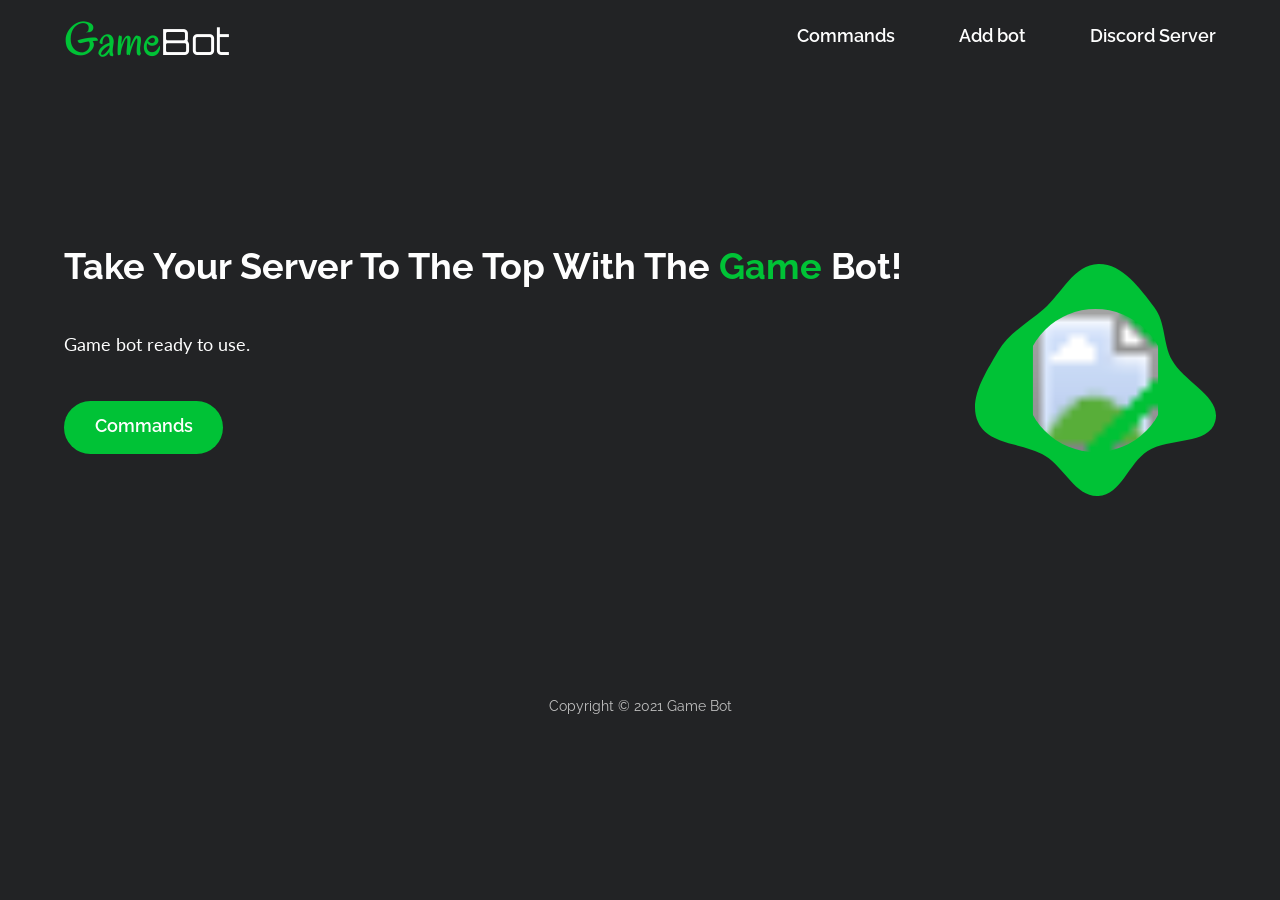
<file: index.html>
<!DOCTYPE html>

<html lang="tr">
  
<head>
<meta charset="UTF-8"/>
<meta name="viewport" content="width=device-width, initial-scale=1.0"/>
  
<link href="https://fonts.googleapis.com/css2?family=Oregano&display=swap" rel="stylesheet"/>
<link href="https://fonts.googleapis.com/css2?family=Orbitron&family=Oregano&display=swap" rel="stylesheet"/>
<link href="https://fonts.googleapis.com/css2?family=Raleway:wght@600;700&display=swap" rel="stylesheet"/>
<link href="https://fonts.googleapis.com/css2?family=Lato&display=swap" rel="stylesheet"/>
  
<link rel="icon" href="https://cdn.discordapp.com/attachments/744239627715477664/752887786968711168/129eb7d6ef42e6d2577fc18eaa3379c8.png">  
  
<link rel="stylesheet" href="reset.css"/>
<link rel="stylesheet" href="style.css"/>
  
<title>Game Bot</title>
  
</head>

<body>
  
<header class="head">
  
<div class="head__wrapper">
  
<a href="index.html" class="logo">
  
<div class="logo__full">
  
<span class="logo__1">Game</span><span class="logo__2">Bot</span>
  
</div>
</a>

<nav class="navigation">
  
<ul class="navigation__list">
  
<li class="navigation__list navigation__list--item"></li>
<a class="navigation__list--link" href="commands.html">Commands</a>
  
<li class="navigation__list navigation__list--item"></li>
<a class="navigation__list--link" href="add-bot.html">Add bot</a>  
  
<li class="navigation__list navigation__list--item"></li>
<a class="navigation__list--link" href="support-server.html">Discord Server</a>
       
</ul>
  
</nav>
  
</div>
  
</header>

<main class="main">
  
<div class="main__content">
  
<header>
  
<h1 class="title"> Take Your Server To The Top With The <span class="title__huj">Game</span> Bot!</h1>
  
</header>
  
<article>
  
<h2 class="description description--landing">Game bot ready to use.</h2>
  
</article>

<a href="commands.html" class="cta">
  
<p class="cta__link">Commands</p>
  
</a>
  
</div>

<section class="main-features main-features__papieska">
<article>
  
<div class="rarepope">
  
<svg width="241" height="232" viewBox="0 0 241 232" fill="none" xmlns="" xmlns:xlink="">

<path fill-rule="evenodd" clip-rule="evenodd" d="M123.327 0.00520439C147.514 -0.409318 164.583 24.0224 179.238 43.1374C190.811 58.2333 187.851 79.0926 196.807 95.8521C208.915 118.509 246.818 132.486 240.239 157.29C233.806 181.544 193.881 173.403 172.64 186.971C153.394 199.264 146.182 230.847 123.327 231.969C100.618 233.084 89.6932 203.846 70.3405 191.993C48.4509 178.586 13.6359 181.663 3.12981 158.35C-7.24867 135.32 10.4558 109.098 23.1287 87.2304C33.7616 68.8828 52.7718 58.9841 68.8013 45.03C87.0224 29.1682 99.1007 0.420398 123.327 0.00520439Z" fill="#00C236"/>
            
<rect x="49" y="45" width="143" height="143" rx="71.5" fill="url(#pattern0)"/>        
<defs>
           
<pattern id="pattern0" patternContentUnits="objectBoundingBox" width="1" height="1">
            
<use xlink:href="#image0" transform="scale(0.00892857)"/>
</pattern>
          
<image id="image0" width="112" height="112" xlink:href="https://cdn.discordapp.com/attachments/744239627715477664/752887786968711168/129eb7d6ef42e6d2577fc18eaa3379c8.png"></image>
          
</defs>
            
</svg>
        
</div>   
  
</article>
  
</section>
  
</main>

<footer class="footer">Copyright © 2021 Game Bot</footer>
  
</body>
  
<script src="main.js"></script>
  
</html>
</file>
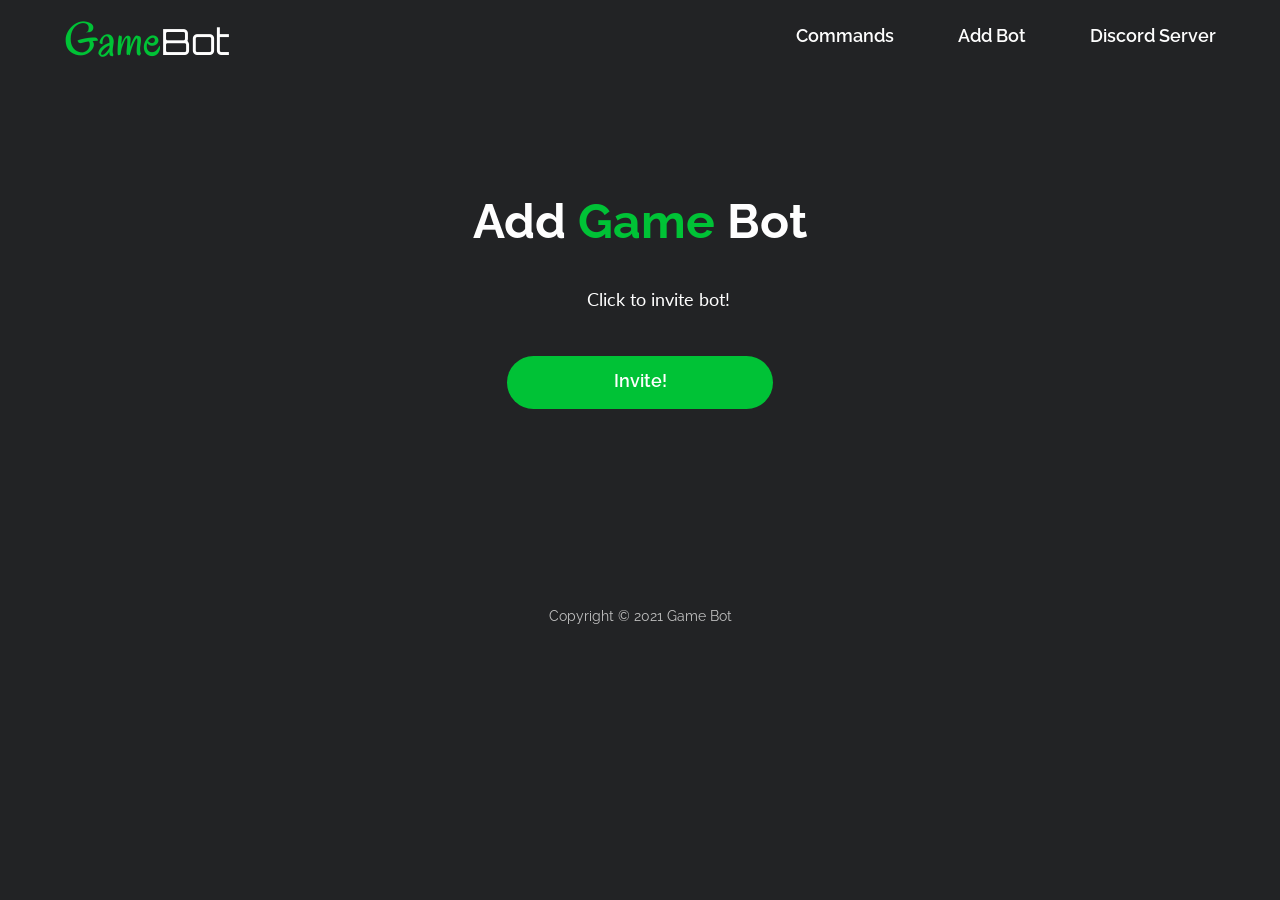
<file: add-bot.html>
<!DOCTYPE html>

<html lang="tr">
  
<head>
    
<meta charset="UTF-8" />
    
<meta name="viewport" content="width=device-width, initial-scale=1.0" />
    
<link href="https://fonts.googleapis.com/css2?family=Oregano&display=swap" rel="stylesheet"/>
<link href="https://fonts.googleapis.com/css2?family=Orbitron&family=Oregano&display=swap" rel="stylesheet"/>
<link href="https://fonts.googleapis.com/css2?family=Raleway:wght@600;700&display=swap" rel="stylesheet"/>
<link href="https://fonts.googleapis.com/css2?family=Lato&display=swap" rel="stylesheet"/>
  
<link rel="stylesheet" href="reset.css" />
<link rel="stylesheet" href="style.css" />
  
<title>Game Bot</title>
  
</head>

<body>
  
<header class="head">
  
<div class="head__wrapper">
      
<a href="index.html" class="logo">
        
<div class="logo__full">
          
<span class="logo__1">Game</span><span class="logo__2">Bot</span>
        
</div>
  
</a>

<nav class="navigation">
  
<ul class="navigation__list">
  
<li class="navigation__list navigation__list--item"></li>
<a class="navigation__list--link" href="commands.html">Commands</a>
  
<li class="navigation__list navigation__list--item"></li>
<a class="navigation__list--link" href="add-bot.html">Add Bot</a>  
  
<li class="navigation__list navigation__list--item"></li>
<a class="navigation__list--link" href="support-server.html">Discord Server</a>
  
</ul>
  
</nav>
  
</div>
  
</header>

<main class="main-404">
  
<div class="main-404__content">
  
<header>
  
<h1 class="title title-404">Add <span class="title__huj title__huj-404">Game</span> Bot</h1>

</header>
        
<article> 
  
<h2 class="description description-404">Click to invite bot!</h2>

</article>

<a href="https://discord.com/oauth2/authorize?client_id=835897864265269278&scope=bot&permissions=0" class="cta-404">
  
<p class="cta__link">Invite!</p>
  
</a>
        
</div>
      
</main>

<footer class="footer">Copyright © 2021 Game Bot</footer>

</body>

</html>
</file>
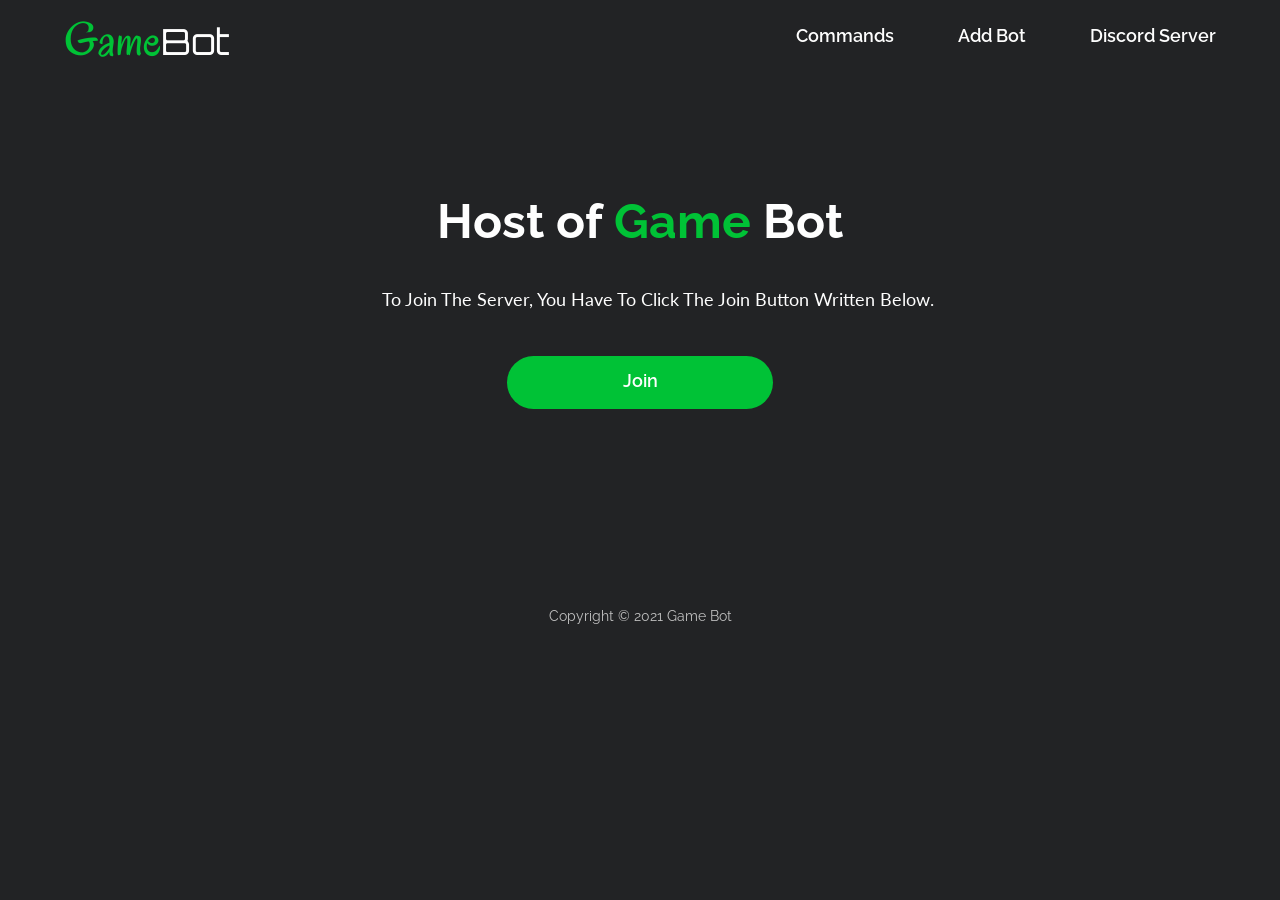
<file: bot.html>
<!DOCTYPE html>

<html lang="tr">
  
<head>
    
<meta charset="UTF-8" />
    
<meta name="viewport" content="width=device-width, initial-scale=1.0" />
    
<link href="https://fonts.googleapis.com/css2?family=Oregano&display=swap" rel="stylesheet"/>
<link href="https://fonts.googleapis.com/css2?family=Orbitron&family=Oregano&display=swap" rel="stylesheet"/>
<link href="https://fonts.googleapis.com/css2?family=Raleway:wght@600;700&display=swap" rel="stylesheet"/>
<link href="https://fonts.googleapis.com/css2?family=Lato&display=swap" rel="stylesheet"/>
  
<link rel="stylesheet" href="reset.css" />
<link rel="stylesheet" href="style.css" />
  
<title>Game Bot</title>
  
</head>

<body>
  
<header class="head">
  
<div class="head__wrapper">
      
<a href="index.html" class="logo">
        
<div class="logo__full">
          
<span class="logo__1">Game</span><span class="logo__2">Bot</span>
        
</div>
  
</a>

<nav class="navigation">
  
<ul class="navigation__list">
  
<li class="navigation__list navigation__list--item"></li>
<a class="navigation__list--link" href="commands.html">Commands</a>
  
<li class="navigation__list navigation__list--item"></li>
<a class="navigation__list--link" href="add-bot.html">Add Bot</a>  
  
<li class="navigation__list navigation__list--item"></li>
<a class="navigation__list--link" href="support-server.html">Discord Server</a>
  
</ul>
  
</nav>
  
</div>
  
</header>

<main class="main-404">
  
<div class="main-404__content">
  
<header>
  
<h1 class="title title-404">Host of <span class="title__huj title__huj-404">Game</span> Bot</h1>

</header>
        
<article> 
  
<h2 class="description description-404">To Join The Server, You Have To Click The Join Button Written Below.</h2>

</article>

<a href="https://discord.gg/fVuf7sB29a" class="cta-404">
  
<p class="cta__link">Join</p>
  
</a>
        
</div>
      
</main>

<footer class="footer">Copyright © 2021 Game Bot</footer>

</body>

</html>
</file>
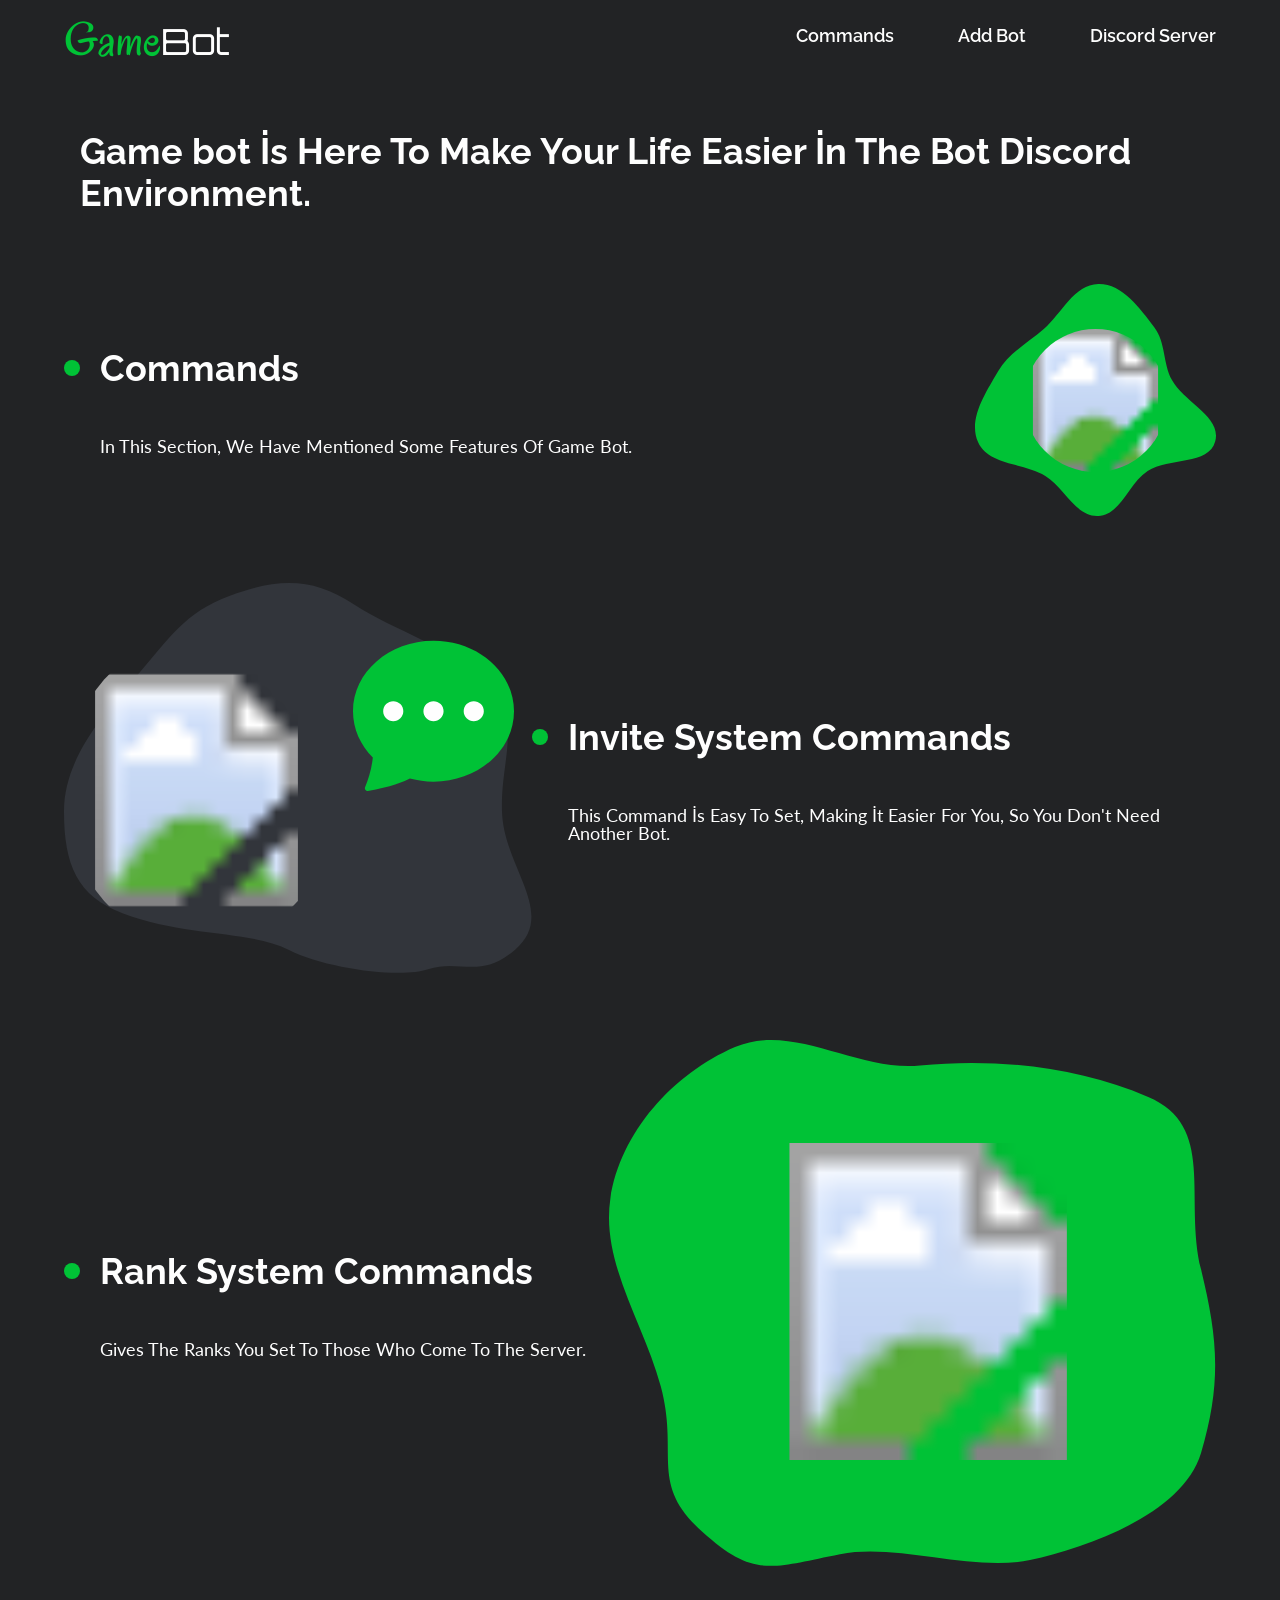
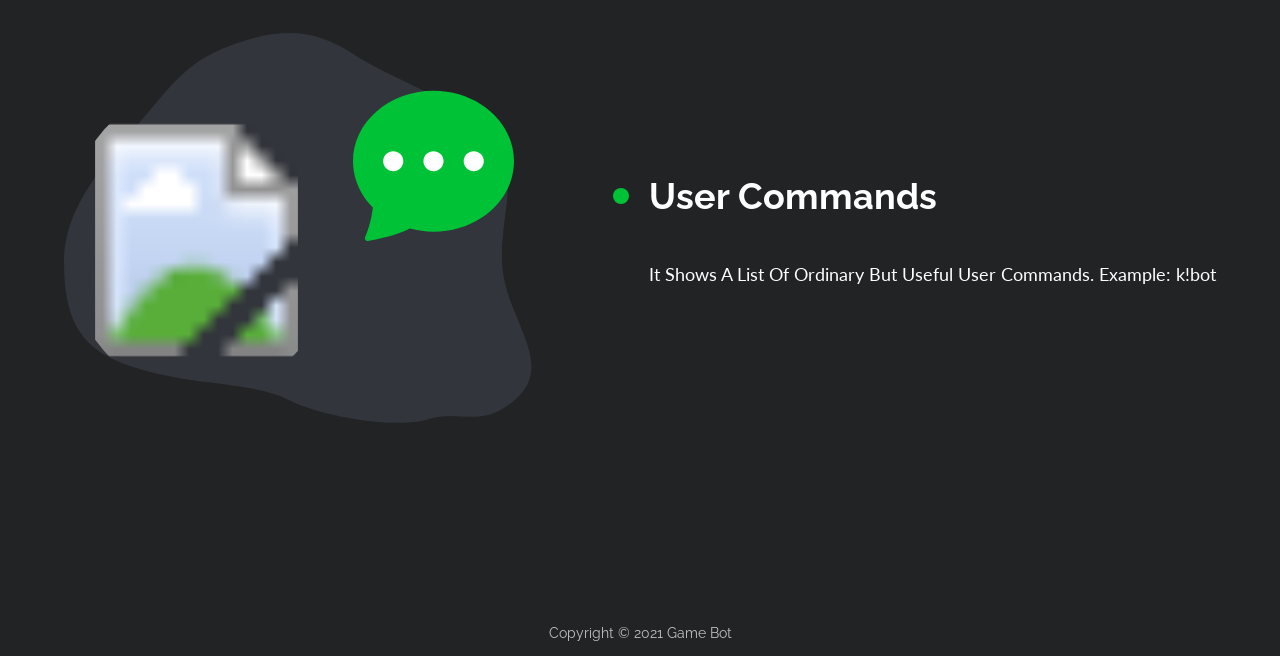
<file: commands.html>
<!DOCTYPE html>

<html lang="tr">
  
<head>
  
<meta charset="UTF-8"/>
<meta name="viewport" content="width=device-width, initial-scale=1.0"/>
  
<link href="https://fonts.googleapis.com/css2?family=Oregano&display=swap" rel="stylesheet"/>
<link href="https://fonts.googleapis.com/css2?family=Orbitron&family=Oregano&display=swap" rel="stylesheet"/>
<link href="https://fonts.googleapis.com/css2?family=Raleway:wght@600;700&display=swap" rel="stylesheet"/>
<link href="https://fonts.googleapis.com/css2?family=Lato&display=swap" rel="stylesheet"/>
  
<link rel="stylesheet" href="reset.css" />
<link rel="stylesheet" href="style.css" />
  
<title>Commands</title>
  
</head>

<body>
  
<header class="head">
  
<div class="head__wrapper">
  
<a href="index.html" class="logo">
  
<div class="logo__full">
  
<span class="logo__1">Game</span><span class="logo__2">Bot</span>
  
</div>
  
</a>

<nav class="navigation">
  
<ul class="navigation__list">
  
<li class="navigation__list navigation__list--item"></li>
<a class="navigation__list--link" href="commands.html">Commands</a>
  
<li class="navigation__list navigation__list--item"></li>
<a class="navigation__list--link" href="add-bot.html">Add Bot</a>  
  
<li class="navigation__list navigation__list--item"></li>
<a class="navigation__list--link" href="support-server.html">Discord Server</a>
  
</ul>
  
</nav>
  
</div>
  
</header>

<main class="main main-features main-features--fix">
  
<section class="main-features__header">
  
<header class="title-container">  
  
<h1 class="title title--blob">Game bot İs Here To Make Your Life Easier İn The Bot Discord Environment.</h1>
  
</header>
  
</section>
  
<section class="main-features main-features__papieska">
<article>
  
<div class="main-features__title">
  
<svg class="dot" width="16" height="16" viewBox="0 0 16 16" fill="none" xmlns="">
  
<circle cx="8" cy="8" r="8" fill="#00C236"/>
  
</svg>
  
<h1 class="title">Commands</h1>
</div>
  
<h2 class="description">In This Section, We Have Mentioned Some Features Of Game Bot.</h2>
</article>
  
<div class="rarepope">
  
<svg width="241" height="232" viewBox="0 0 241 232" fill="none" xmlns="" xmlns:xlink="">

<path fill-rule="evenodd" clip-rule="evenodd" d="M123.327 0.00520439C147.514 -0.409318 164.583 24.0224 179.238 43.1374C190.811 58.2333 187.851 79.0926 196.807 95.8521C208.915 118.509 246.818 132.486 240.239 157.29C233.806 181.544 193.881 173.403 172.64 186.971C153.394 199.264 146.182 230.847 123.327 231.969C100.618 233.084 89.6932 203.846 70.3405 191.993C48.4509 178.586 13.6359 181.663 3.12981 158.35C-7.24867 135.32 10.4558 109.098 23.1287 87.2304C33.7616 68.8828 52.7718 58.9841 68.8013 45.03C87.0224 29.1682 99.1007 0.420398 123.327 0.00520439Z" fill="#00C236"/>
            
<rect x="49" y="45" width="143" height="143" rx="71.5" fill="url(#pattern0)"/>        
<defs>
           
<pattern id="pattern0" patternContentUnits="objectBoundingBox" width="1" height="1">
            
<use xlink:href="#image0" transform="scale(0.00892857)"/>
</pattern>
          
<image id="image0" width="112" height="112" xlink:href="https://cdn.discordapp.com/attachments/744239627715477664/752887786968711168/129eb7d6ef42e6d2577fc18eaa3379c8.png"></image>
          
</defs>
            
</svg>
        
</div>   
      
</section>
      
<section class="main-features main-features__8ball">    
<article>
          
<div class="main-features__title">
            
<svg class="dot" width="16" height="16" viewBox="0 0 16 16" fill="none" xmlns="">
              
<circle cx="8" cy="8" r="8" fill="#00C236"/>           
</svg>
            
<h1 class="title">Invite System Commands</h1>         
</div>
          
<h2 class="description">This Command İs Easy To Set, Making İt Easier For You, So You Don't Need Another Bot.</h2>
</article>
        
<div class="peepo8ball">
          
<svg width="468" height="390" viewBox="0 0 468 390" fill="none" xmlns="" xmlns:xlink="">
            
<path fill-rule="evenodd" clip-rule="evenodd" d="M438 228.548C439.58 284.477 493.703 330.445 451.111 366.677C415.164 397.256 396.431 375.321 364 386.253C337.3 395.253 263.5 386.253 224.5 366.677C185.501 347.1 122 354.253 58.5001 330.253C12.9524 313.038 0.0142089 281.532 8.15626e-05 228.548C-0.0140458 175.559 38.8644 132.097 73.5346 92.0571C105.517 55.1208 120.221 29.7582 166 12.7528C213.439 -4.86919 248.394 -6.31805 290.5 21.7526C329.5 47.7526 390.209 64.126 423 102.253C459.4 144.574 436.423 172.723 438 228.548Z" fill="#32353B"/>
            
<rect x="309.125" y="108.065" width="130.812" height="40.25" fill="#FEFEFE"/>
            
<path fill-rule="evenodd" clip-rule="evenodd" d="M450 128.19C450 167.092 413.956 198.628 369.5 198.628C361.527 198.639 353.587 197.603 345.883 195.549C340.007 198.527 326.513 204.243 303.812 207.966C301.8 208.288 300.27 206.195 301.065 204.323C304.627 195.911 307.847 184.701 308.813 174.478C296.486 162.101 289 145.9 289 128.19C289 89.2887 325.044 57.7529 369.5 57.7529C413.956 57.7529 450 89.2887 450 128.19ZM339.312 128.19C339.312 130.859 338.252 133.419 336.365 135.306C334.478 137.193 331.919 138.253 329.25 138.253C326.581 138.253 324.022 137.193 322.135 135.306C320.248 133.419 319.188 130.859 319.188 128.19C319.188 125.522 320.248 122.962 322.135 121.075C324.022 119.188 326.581 118.128 329.25 118.128C331.919 118.128 334.478 119.188 336.365 121.075C338.252 122.962 339.312 125.522 339.312 128.19ZM379.562 128.19C379.562 130.859 378.502 133.419 376.615 135.306C374.728 137.193 372.169 138.253 369.5 138.253C366.831 138.253 364.272 137.193 362.385 135.306C360.498 133.419 359.438 130.859 359.438 128.19C359.438 125.522 360.498 122.962 362.385 121.075C364.272 119.188 366.831 118.128 369.5 118.128C372.169 118.128 374.728 119.188 376.615 121.075C378.502 122.962 379.562 125.522 379.562 128.19ZM409.75 138.253C412.419 138.253 414.978 137.193 416.865 135.306C418.752 133.419 419.812 130.859 419.812 128.19C419.812 125.522 418.752 122.962 416.865 121.075C414.978 119.188 412.419 118.128 409.75 118.128C407.081 118.128 404.522 119.188 402.635 121.075C400.748 122.962 399.688 125.522 399.688 128.19C399.688 130.859 400.748 133.419 402.635 135.306C404.522 137.193 407.081 138.253 409.75 138.253Z" fill="#00C236"/>
            
<ellipse cx="137" cy="207.253" rx="137" ry="156.5" fill="url(#pattern1)"/>
<defs>
            
<pattern id="pattern1" patternContentUnits="objectBoundingBox" width="1" height="1">
            
<use href="#image1" transform="translate(-0.0875912 0.129771) scale(0.00872012 0.00763359)"/>
</pattern>
            
<image id="image1" width="131" height="97" href="https://cdn.glitch.com/68643ca2-c760-48c9-a3ad-e156d298c81a%2Finvite.PNG?v=1599573262860"></image>

</defs>
            
</svg>
        
</div>
      
</section>
      
<section class="main-features main-features__daily">
<article>
          
<div class="main-features__title">
            
<svg class="dot" width="16" height="16" viewBox="0 0 16 16" fill="none" xmlns="">
              
<circle cx="8" cy="8" r="8" fill="#00C236"/>
</svg>
            
<h1 class="title">Rank System Commands</h1>
</div>
          
<h2 class="description">Gives The Ranks You Set To Those Who Come To The Server.</h2>
</article>
        
<div class="daily">
          
<svg width="607" height="526" viewBox="0 0 607 526" fill="none" xmlns="" xmlns:xlink="">
            
<path fill-rule="evenodd" clip-rule="evenodd" d="M311.158 25.5385C387.206 17.7446 469.042 27.0411 539.215 56.9206C607.476 85.9862 574.755 158.124 592.024 229.317C608.054 295.405 613.5 340.802 592.024 413C574.116 473.204 479.5 507.5 421 520C363.493 532.288 288.905 502.759 230.992 514.146C161.45 527.819 145.288 538.645 93 491.5C39.76 443.497 70.2326 414.937 51.7454 346.247C34.9218 283.737 -8.16334 222.761 1.35776 158.779C11.1733 92.8177 63.9538 33.7783 126.027 7.08153C184.288 -17.9756 247.918 32.0197 311.158 25.5385Z" fill="#00C236"/>
            
<rect x="71" y="103" width="495" height="317" rx="8" fill="url(#pattern2)"/>
<defs>
            
<pattern id="pattern2" patternContentUnits="objectBoundingBox" width="1" height="1">
            
<use href="#image2" transform="scale(0.00233724 0.00364964)"/>
</pattern>
            
<image id="image2" width="429" height="274" href="https://cdn.glitch.com/68643ca2-c760-48c9-a3ad-e156d298c81a%2Frank.PNG?v=1599573719173" ></image>
            
</defs>
            
</svg>
        
</div>
      
</section>
      
<section class="main-features main-features__8ball">    
<article>
          
<div class="main-features__title">
            
<svg class="dot" width="16" height="16" viewBox="0 0 16 16" fill="none" xmlns="">
              
<circle cx="8" cy="8" r="8" fill="#00C236"/>           
</svg>
            
<h1 class="title">User Commands</h1>         
</div>
          
<h2 class="description">It Shows A List Of Ordinary But Useful User Commands. Example: k!bot</h2>
</article>
        
<div class="peepo8ball">
          
<svg width="468" height="390" viewBox="0 0 468 390" fill="none" xmlns="" xmlns:xlink="">
            
<path fill-rule="evenodd" clip-rule="evenodd" d="M438 228.548C439.58 284.477 493.703 330.445 451.111 366.677C415.164 397.256 396.431 375.321 364 386.253C337.3 395.253 263.5 386.253 224.5 366.677C185.501 347.1 122 354.253 58.5001 330.253C12.9524 313.038 0.0142089 281.532 8.15626e-05 228.548C-0.0140458 175.559 38.8644 132.097 73.5346 92.0571C105.517 55.1208 120.221 29.7582 166 12.7528C213.439 -4.86919 248.394 -6.31805 290.5 21.7526C329.5 47.7526 390.209 64.126 423 102.253C459.4 144.574 436.423 172.723 438 228.548Z" fill="#32353B"/>
            
<rect x="309.125" y="108.065" width="130.812" height="40.25" fill="#FEFEFE"/>
            
<path fill-rule="evenodd" clip-rule="evenodd" d="M450 128.19C450 167.092 413.956 198.628 369.5 198.628C361.527 198.639 353.587 197.603 345.883 195.549C340.007 198.527 326.513 204.243 303.812 207.966C301.8 208.288 300.27 206.195 301.065 204.323C304.627 195.911 307.847 184.701 308.813 174.478C296.486 162.101 289 145.9 289 128.19C289 89.2887 325.044 57.7529 369.5 57.7529C413.956 57.7529 450 89.2887 450 128.19ZM339.312 128.19C339.312 130.859 338.252 133.419 336.365 135.306C334.478 137.193 331.919 138.253 329.25 138.253C326.581 138.253 324.022 137.193 322.135 135.306C320.248 133.419 319.188 130.859 319.188 128.19C319.188 125.522 320.248 122.962 322.135 121.075C324.022 119.188 326.581 118.128 329.25 118.128C331.919 118.128 334.478 119.188 336.365 121.075C338.252 122.962 339.312 125.522 339.312 128.19ZM379.562 128.19C379.562 130.859 378.502 133.419 376.615 135.306C374.728 137.193 372.169 138.253 369.5 138.253C366.831 138.253 364.272 137.193 362.385 135.306C360.498 133.419 359.438 130.859 359.438 128.19C359.438 125.522 360.498 122.962 362.385 121.075C364.272 119.188 366.831 118.128 369.5 118.128C372.169 118.128 374.728 119.188 376.615 121.075C378.502 122.962 379.562 125.522 379.562 128.19ZM409.75 138.253C412.419 138.253 414.978 137.193 416.865 135.306C418.752 133.419 419.812 130.859 419.812 128.19C419.812 125.522 418.752 122.962 416.865 121.075C414.978 119.188 412.419 118.128 409.75 118.128C407.081 118.128 404.522 119.188 402.635 121.075C400.748 122.962 399.688 125.522 399.688 128.19C399.688 130.859 400.748 133.419 402.635 135.306C404.522 137.193 407.081 138.253 409.75 138.253Z" fill="#00C236"/>
            
<ellipse cx="137" cy="207.253" rx="137" ry="156.5" fill="url(#pattern3)"/>
<defs>
            
<pattern id="pattern3" patternContentUnits="objectBoundingBox" width="1" height="1">
            
<use href="#image3" transform="translate(-0.0875912 0.129771) scale(0.00872012 0.00763359)"/>
</pattern>
            
<image id="image3" width="131" height="97" href="https://cdn.glitch.com/68643ca2-c760-48c9-a3ad-e156d298c81a%2Fuser.PNG?v=1599573884822" ></image>

</defs>
            
</svg>
        
</div>
      
</section>   
      
</main>

<footer class="footer">Copyright © 2021 Game Bot</footer>
    
</body>
  
</html>
</file>
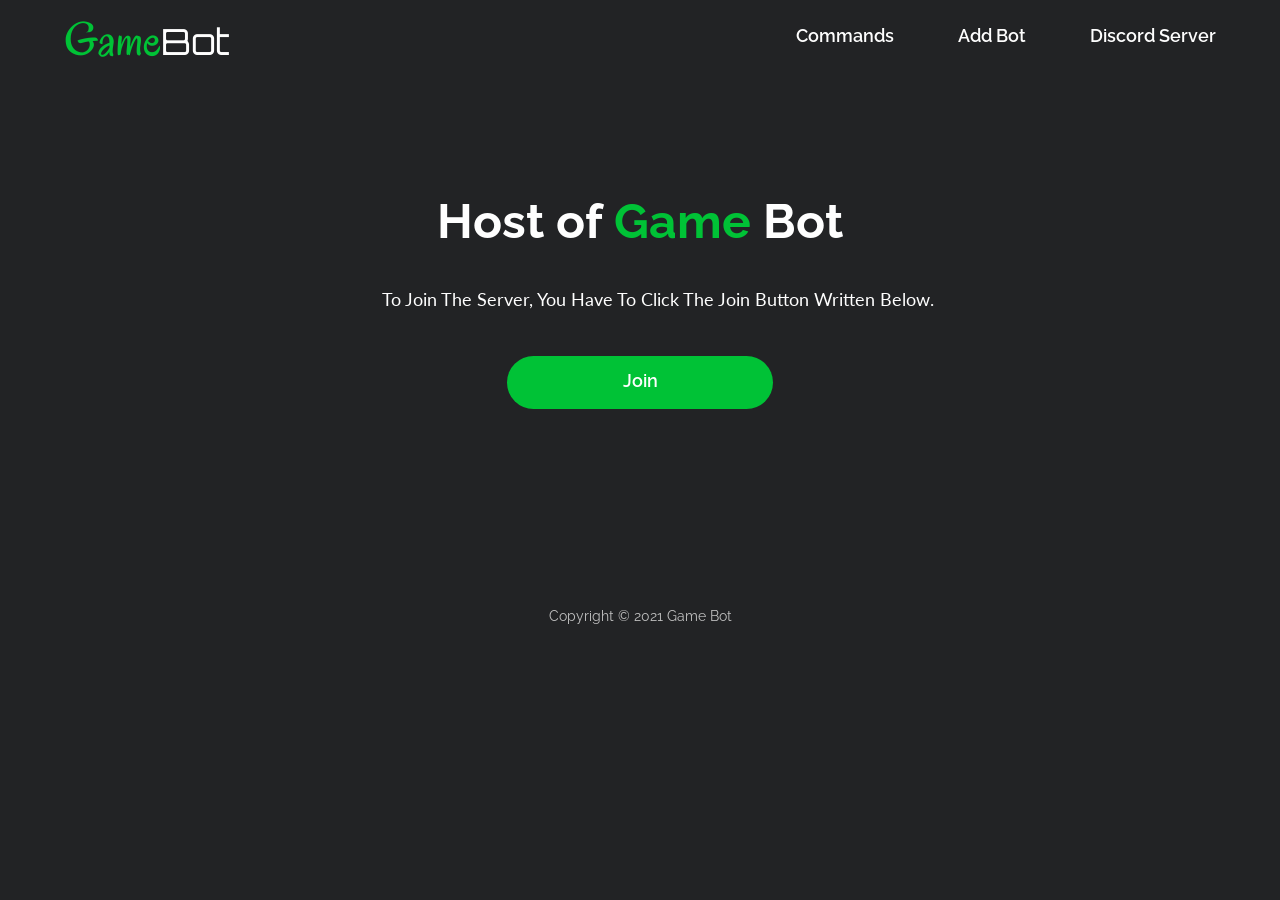
<file: support-server.html>
<!DOCTYPE html>

<html lang="tr">
  
<head>
    
<meta charset="UTF-8" />
    
<meta name="viewport" content="width=device-width, initial-scale=1.0" />
    
<link href="https://fonts.googleapis.com/css2?family=Oregano&display=swap" rel="stylesheet"/>
<link href="https://fonts.googleapis.com/css2?family=Orbitron&family=Oregano&display=swap" rel="stylesheet"/>
<link href="https://fonts.googleapis.com/css2?family=Raleway:wght@600;700&display=swap" rel="stylesheet"/>
<link href="https://fonts.googleapis.com/css2?family=Lato&display=swap" rel="stylesheet"/>
  
<link rel="stylesheet" href="reset.css" />
<link rel="stylesheet" href="style.css" />
  
<title>Game Bot</title>
  
</head>

<body>
  
<header class="head">
  
<div class="head__wrapper">
      
<a href="index.html" class="logo">
        
<div class="logo__full">
          
<span class="logo__1">Game</span><span class="logo__2">Bot</span>
        
</div>
  
</a>

<nav class="navigation">
  
<ul class="navigation__list">
  
<li class="navigation__list navigation__list--item"></li>
<a class="navigation__list--link" href="commands.html">Commands</a>
  
<li class="navigation__list navigation__list--item"></li>
<a class="navigation__list--link" href="add-bot.html">Add Bot</a>  
  
<li class="navigation__list navigation__list--item"></li>
<a class="navigation__list--link" href="support-server.html">Discord Server</a>
  
</ul>
  
</nav>
  
</div>
  
</header>

<main class="main-404">
  
<div class="main-404__content">
  
<header>
  
<h1 class="title title-404">Host of <span class="title__huj title__huj-404">Game</span> Bot</h1>

</header>
        
<article> 
  
<h2 class="description description-404">To Join The Server, You Have To Click The Join Button Written Below.</h2>

</article>

<a href="https://discord.gg/fVuf7sB29a" class="cta-404">
  
<p class="cta__link">Join</p>
  
</a>
        
</div>
      
</main>

<footer class="footer">Copyright © 2021 Game Bot</footer>

</body>

</html>
</file>
<file: style.css>
body {
  background-color: #222325;
  max-height: 100%;
  margin: 0px 64px;
  display: flex;
  flex-direction: column;
  align-content: center;
}

.cta {
  margin-top: 48px;
  background-color: #00c236;
  border-radius: 64px;
  display: flex;
  justify-content: center;
  padding: 16px 24px;
  text-decoration: none;
  width: 111px;
  height: 21px;
  /*box-shadow: 0px 0.913195px 2.21381px rgba(0, 194, 54, 0.0196802), 
        0px 2.19453px 5.32008px rgba(0, 194, 54, 0.0282725), 
        0px 4.13211px 10.0172px rgba(0, 194, 54, 0.035), 
        0px 7.37098px 17.869px rgba(0, 194, 54, 0.0417275), 
        0px 13.7866px 33.4221px rgba(0, 194, 54, 0.0503198), 
        0px 33px 80px rgba(0, 194, 54, 0.07); */
  transition: ease-in-out;
  transition-duration: 300ms;
}
.cta:hover {
  transition: ease-in-out;
  transition-duration: 300ms;
  box-shadow: 0px 0.913195px 2.21381px rgba(0, 194, 54, 0.0394),
    0px 2.19453px 5.32008px rgba(0, 194, 54, 0.0566),
    0px 4.13211px 10.0172px rgba(0, 194, 54, 0.07),
    0px 7.37098px 17.869px rgba(0, 194, 54, 0.0834),
    0px 13.7866px 33.4221px rgba(0, 194, 54, 0.1006),
    0px 33px 80px rgba(0, 194, 54, 0.14);
}
/*on hover:
box-shadow: 0px 0.913195px 2.21381px rgba(0, 194, 54, 0.0394), 0px 2.19453px 5.32008px rgba(0, 194, 54, 0.0566), 0px 4.13211px 10.0172px rgba(0, 194, 54, 0.07), 0px 7.37098px 17.869px rgba(0, 194, 54, 0.0834), 0px 13.7866px 33.4221px rgba(0, 194, 54, 0.1006), 0px 33px 80px rgba(0, 194, 54, 0.14);*/

.cta-404 {
  margin-top: 48px;
  background-color: #00c236;
  border-radius: 64px;
  display: flex;
  justify-content: center;
  padding: 16px 24px;
  text-decoration: none;
  width: 218px;
  height: 21px;
  /*box-shadow: 0px 0.913195px 2.21381px rgba(0, 194, 54, 0.0196802), 
        0px 2.19453px 5.32008px rgba(0, 194, 54, 0.0282725), 
        0px 4.13211px 10.0172px rgba(0, 194, 54, 0.035), 
        0px 7.37098px 17.869px rgba(0, 194, 54, 0.0417275), 
        0px 13.7866px 33.4221px rgba(0, 194, 54, 0.0503198), 
        0px 33px 80px rgba(0, 194, 54, 0.07); */
  transition: ease-in-out;
  transition-duration: 300ms;
}

.cta-404:hover {
  transition: ease-in-out;
  transition-duration: 300ms;
  box-shadow: 0px 0.913195px 2.21381px rgba(0, 194, 54, 0.0394),
    0px 2.19453px 5.32008px rgba(0, 194, 54, 0.0566),
    0px 4.13211px 10.0172px rgba(0, 194, 54, 0.07),
    0px 7.37098px 17.869px rgba(0, 194, 54, 0.0834),
    0px 13.7866px 33.4221px rgba(0, 194, 54, 0.1006),
    0px 33px 80px rgba(0, 194, 54, 0.14);
}

.cta__link {
  color: #fefefe;
  font-size: 18px;
  font-family: "Raleway", sans-serif;
  font-weight: 600;
  text-decoration: none;
}

.description {
  font-family: "Lato", sans-serif;
  font-style: normal;
  font-size: 18px;
  color: #fefefe;
  font-weight: 400;
  max-width: 650px;
  line-height: 18px;
  margin-top: 48px;
  padding-left: 36px;
}

.description-404 {
  font-family: "Lato", sans-serif;
  font-style: normal;
  font-size: 18px;
  color: #fefefe;
  font-weight: 400;
  max-width: 650px;
  line-height: 18px;
  margin-top: 48px;
  text-align: center;
}

.description--landing {
  padding: 0;
}

.dot {
  padding-right: 20px;
}

.footer {
  font-family: "Raleway", sans-serif;
  font-size: 14px;
  color: #c0c0c0;
  margin: 200px 0px 16px 0px;
  display: flex;
  align-self: center;
}

.head {
  top: 0;
  left: 0;
  position: fixed;
  background-color: #222325;
  /*background: rgba(34, 35, 37, 0.01);
  backdrop-filter: blur(8px);*/
  width: 100%;
  z-index: 2137;
}

.head__wrapper{
  display: flex;
  flex-direction: row;
  justify-content: space-between;
  padding: 16px 64px;
  
}

.logo {
  display: flex;
  align-self: center;
  text-decoration: none;
  width: 120px;
}

.logo__full {
  max-width: auto;
}

.logo__1 {
  font-family: "Oregano";
  font-size: 48px;
  color: #00c236;
}

.logo__2 {
  font-family: "Orbitron", sans-serif;
  font-size: 36px;
  color: #fefefe;
}

.main {
  display: flex;
  flex-direction: row;
  justify-content: space-between;
  margin-top: 200px;
}

.main__content {
  display: flex;
  flex-direction: column;
  align-self: center;
}

.main-404 {
  display: flex;
  flex-direction: row;
  justify-content: center;
  margin-top: 200px;
}

.main-404__content {
  display: flex;
  flex-direction: column;
  align-items: center;
}

.main-features {
  margin-top: 64px;
  display: flex;
  flex-direction: column;
}

.main-features--fix {
  margin-top: 130px;
}

.main-features__header {
  display: flex;
  align-self: flex-start;
}

.main-features__papieska {
  display: flex;
  flex-direction: row;
  justify-content: space-between;
  align-items: center;
}

.main-features__8ball {
  display: flex;
  flex-direction: row-reverse;
  justify-content: space-between;
  align-items: center;
}

.main-features__daily {
  display: flex;
  flex-direction: row;
  justify-content: space-between;
  align-items: center;
}

.main-features__reactions {
  display: flex;
  flex-direction: row-reverse;
  justify-content: space-between;
  align-items: center;
}

.main-features__title {
  display: flex;
  flex-direction: row;
  align-items: center;
}

.navigation {
  display: flex;
  flex: content;
  flex-direction: row;
  justify-content: flex-end;
}

.navigation__list--link {
  transition: 0.4s ease;
  flex-direction: row;
  color: #fefefe;
  font-size: 18px;
  font-family: "Raleway", sans-serif;
  font-weight: 600;
  margin-left: 64px;
  text-decoration: none;
  border-bottom: 4px solid #222325;
  padding-bottom: 4px;
}

.navigation__list--link:hover{
  border-bottom: 4px solid #00C236;
  border-radius: 2px;
}

.navigation__list--link-hover{
  border-bottom: 4px solid #00C236;
  border-radius: 2px;
}

.navigation__list {
  display: flex;
  align-self: center;
}

.navigation__list--item {
  
}

.peepo {
  display: flex;
  flex-direction: column;
  align-items: center;
}

.peepo__circle {
  margin-bottom: 32px;
  width: 310px;
  height: 310px;
}

.peepo__circle--spin {
  margin: 0;
  transform: rotate(0deg);
  transition-timing-function: ease;
  transition-duration: 2s;
  transition-property: all;
}

/*
.peepo__circle--spin{
    margin-bottom: 32px;
    transform: rotate(360deg);
    transition-timing-function: ease;
    transition-duration: 2s;
    transition-property: all;
} */

.peepo__status {
  color: #fefefe;
  font-size: 18px;
  font-family: "Raleway", sans-serif;
  font-weight: 600;
}

.peepo__status--online {
  color: #00c236;
}

.title {
  font-family: "Raleway", sans-serif;
  font-size: 36px;
  color: #fefefe;
  font-weight: 700;
  line-height: 42px;
}

.title--blob {
  position: relative;
  left: 16px;
}

.title__huj {
  font-family: "Raleway", sans-serif;
  font-size: 36px;
  color: #00c236;
  font-weight: 700;
}

.title__huj-404 {
  font-size: 48px;
}

.title-404 {
  font-size: 48px;
  text-align: center;
}

.title-container {
  padding-bottom: 5.5px;
}

.title-blob {
  position: relative;
  top: 50px;
}
</file>
